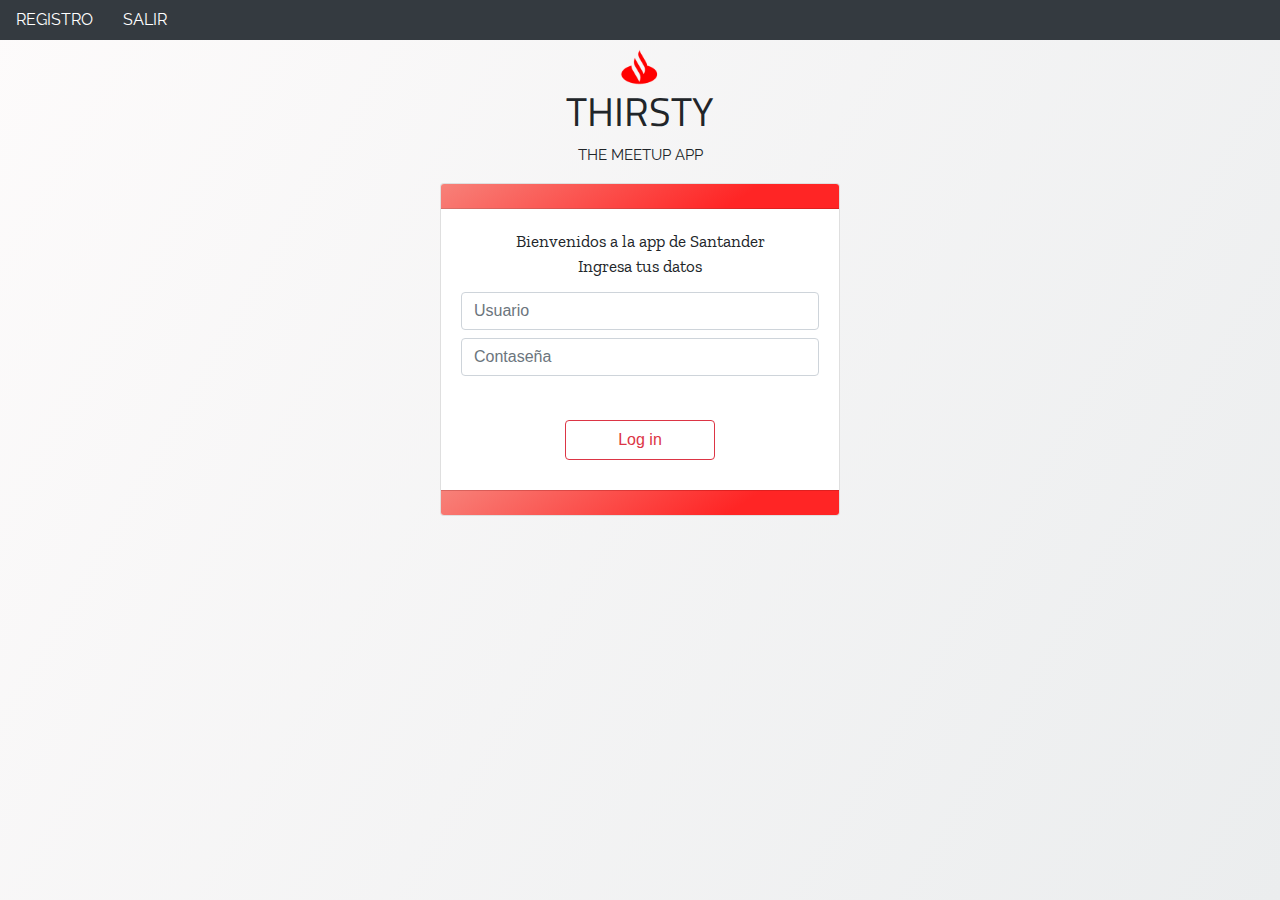
<file: index.html>
<!DOCTYPE html>
<html lang="en">
<head>
    <meta charset="UTF-8">
    <meta name="viewport" content="width=device-width, initial-scale=1.0">
<!--TYPOGRAPHY-->
    <link href="https://fonts.googleapis.com/css2?family=Raleway:wght@800&display=swap" rel="stylesheet">
    <link href="https://fonts.googleapis.com/css2?family=Zilla+Slab:ital@1&display=swap" rel="stylesheet">
    <link href="https://fonts.googleapis.com/css2?family=Titillium+Web:wght@900&display=swap" rel="stylesheet">
<!--BOOSTRAP-->    
    <link rel="stylesheet" href="https://maxcdn.bootstrapcdn.com/bootstrap/4.0.0/css/bootstrap.min.css" integrity="sha384-Gn5384xqQ1aoWXA+058RXPxPg6fy4IWvTNh0E263XmFcJlSAwiGgFAW/dAiS6JXm" crossorigin="anonymous">
    <!--CSS-->
    <link rel="stylesheet" href="css/style.css">
    <!--MY JS-->    
    <script defer src="js/index.js"></script>
    <title>Thirsty</title>
</head>
<body>

 <!--NAVBAR-->
    <nav class="navbar navbar-dark bg-dark">
        <a class="navbar-text" href="html/registro.html">REGISTRO</a>
        <a class="navbar-text" href="index.html">SALIR</a>
    </nav>

    <div class="calc-container">
        <img class="logo-img" src="img/logo.png">
        <h1 class="logo">THIRSTY</h1>
        <p class="slogan">THE MEETUP APP</p>
    </div>

<!--INPUTS-->   
    <div class="card text-center">
        <div class="card-header"></div>
        <div class="card-body">
            <div>
                <p class="card-title">Bienvenidos a la app de Santander <br> Ingresa tus datos</p>
                <form>
                    <div id="inputDate"></div>
                    <input type="text" class="form-control mb-2" id="user" placeholder="Usuario">
                    <input type="password" class="form-control mb-2" id="pass" placeholder="Contaseña">
                    <p id="incomplete-field"></p>
                    <button type="submit" class="btn-calc btn btn-outline-danger" id="submit-btn">Log in</button>
                </form>    
            </div>
        </div>
        <div class="card-footer"></div>
    </div>

</body>
</html>
</file>
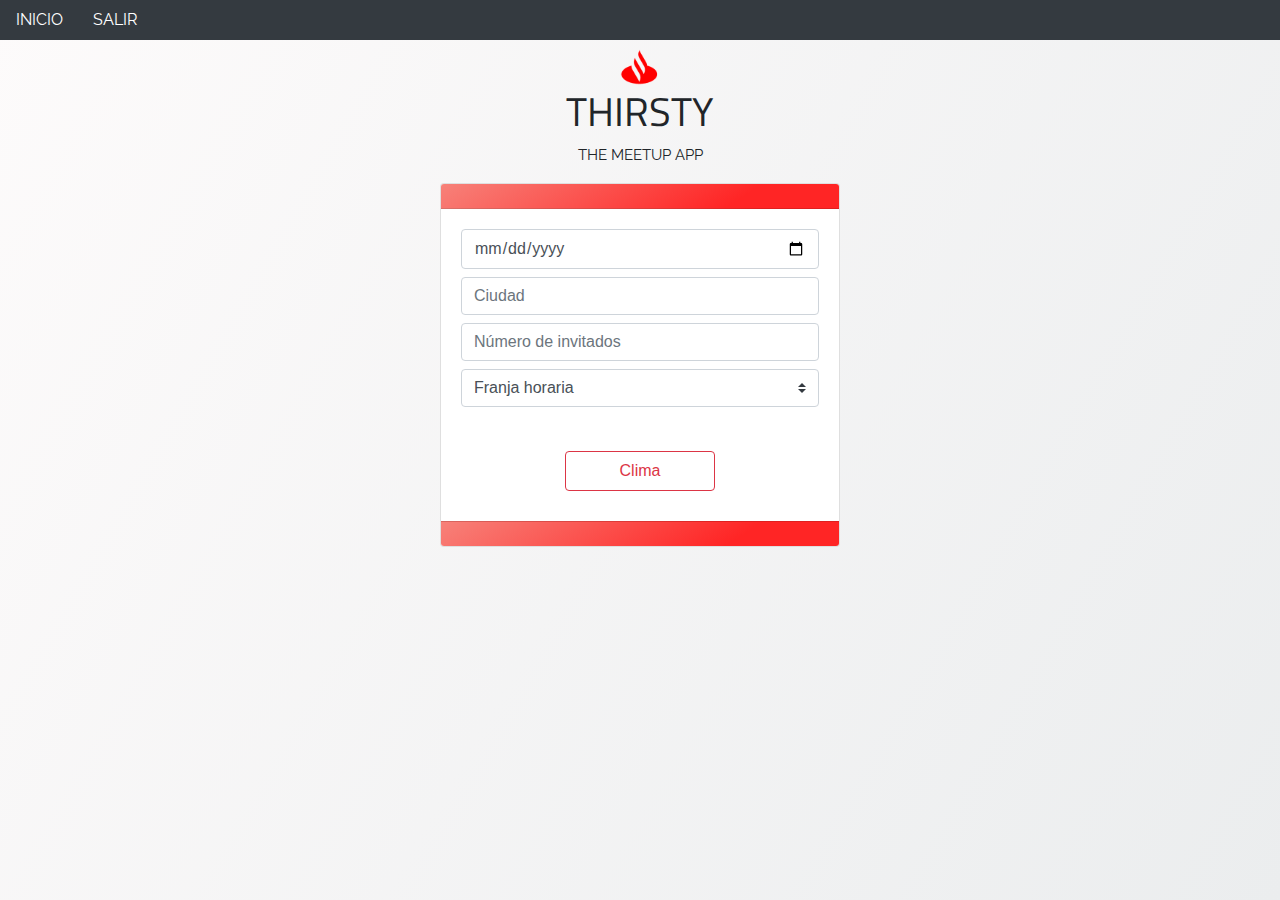
<file: html/calculadora.html>
<!DOCTYPE html>
<html lang="en">
  <head>
    <meta charset="UTF-8" />
    <meta name="viewport" content="width=device-width, initial-scale=1.0" />
    <!--TYPOGRAPHY-->
    <link
      href="https://fonts.googleapis.com/css2?family=Raleway:wght@800&display=swap"
      rel="stylesheet"
    />
    <link
      href="https://fonts.googleapis.com/css2?family=Zilla+Slab:ital@1&display=swap"
      rel="stylesheet"
    />
    <link
      href="https://fonts.googleapis.com/css2?family=Titillium+Web:wght@900&display=swap"
      rel="stylesheet"
    />
    <link
      href="https://fonts.googleapis.com/css2?family=Bree+Serif&display=swap"
      rel="stylesheet"
    />
    <!--BOOSTRAP-->
    <link
      rel="stylesheet"
      href="https://maxcdn.bootstrapcdn.com/bootstrap/4.0.0/css/bootstrap.min.css"
      integrity="sha384-Gn5384xqQ1aoWXA+058RXPxPg6fy4IWvTNh0E263XmFcJlSAwiGgFAW/dAiS6JXm"
      crossorigin="anonymous"
    />
    <!--ICONS-->
    <link
      href="../owfont-master/css/owfont-regular.css"
      rel="stylesheet"
      type="text/css"
    />
    <!--CSS-->
    <link rel="stylesheet" href="../css/style.css" />
    <!--MY JS-->
    <script defer src="../js/calculadora.js"></script>
    <title>Calculadora</title>
  </head>

  <body>
    <!--NAV-->
    <nav class="navbar navbar-dark bg-dark">
      <a class="navbar-text" href="./inicio-admin.html">INICIO</a>
      <a class="navbar-text" href="../index.html">SALIR</a>
    </nav>

    <div class="calc-container">
      <img class="logo-img" src="../img/logo.png" />
      <h1 class="logo">THIRSTY</h1>
      <p class="slogan">THE MEETUP APP</p>
    </div>

    <!--INPUTS-->
    <div class="card text-center">
      <div class="card-header"></div>
      <div class="card-body">
        <div>
          <div id="inputDate"></div>
          <input
            type="text"
            class="form-control mb-2"
            id="inputCity-value"
            placeholder="Ciudad"
          />
          <input
            type="number"
            class="form-control mb-2"
            id="peopleNumber"
            min="0"
            placeholder="Número de invitados"
          />
          <select class="custom-select mr-sm-2" id="selectMoment">
            <option id="defaultSelect" selected>Franja horaria</option>
            <option value="1">Mediodía</option>
            <option value="2">Tarde</option>
            <option value="3">Noche</option>
          </select>
          <p id="incomplete-field"></p>
          <button
            type="submit"
            class="btn-calc btn btn-outline-danger"
            id="calc"
          >
            Clima
          </button>
        </div>
      </div>
      <div class="card-footer"></div>
    </div>

    <!--CLIMA-->
    <div class="contenedor general-weather">
      <div class="location">
        <h1 class="location-timezone"></h1>
      </div>
      <div class="temperature">
        <i id="weatherIcon"></i>
        <h2 class="city-name"></h2>
        <h2 class="degree"></h2>
        <p class="recommend"></p>
        <div p class="temp-description" id="temp-description"></div>
      </div>
    </div>
  </body>
</html>
</file>
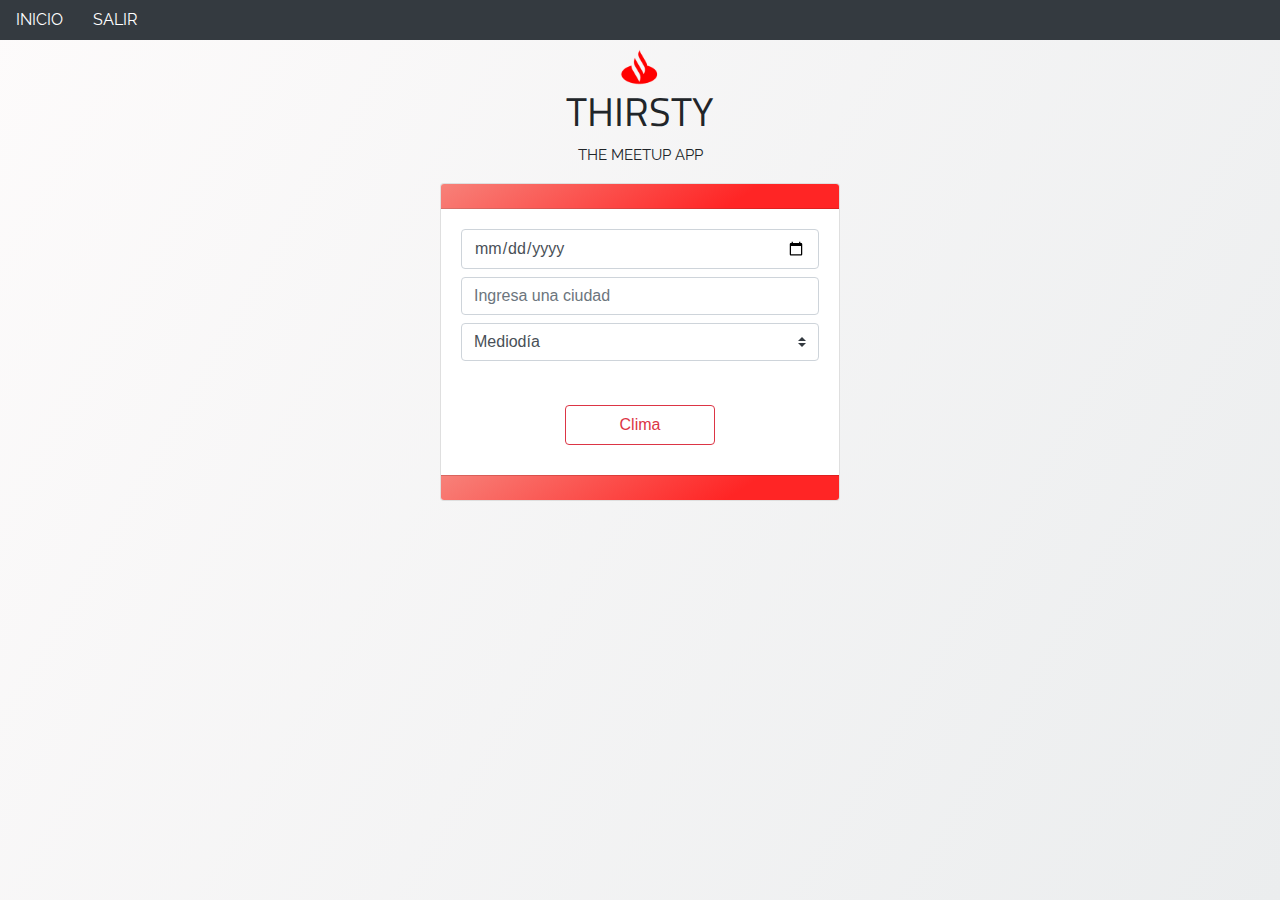
<file: html/clima.html>
<!DOCTYPE html>
<html lang="en">
  <head>
    <meta charset="UTF-8" />
    <meta name="viewport" content="width=device-width, initial-scale=1.0" />
    <!--TYPOGRAPHY-->
    <link
      href="https://fonts.googleapis.com/css2?family=Raleway:wght@800&display=swap"
      rel="stylesheet"
    />
    <link
      href="https://fonts.googleapis.com/css2?family=Zilla+Slab:ital@1&display=swap"
      rel="stylesheet"
    />
    <link
      href="https://fonts.googleapis.com/css2?family=Titillium+Web:wght@900&display=swap"
      rel="stylesheet"
    />
    <!--ICONS-->
    <link
      href="../owfont-master/css/owfont-regular.css"
      rel="stylesheet"
      type="text/css"
    />
    <!--BOOSTRAP-->
    <link
      rel="stylesheet"
      href="https://maxcdn.bootstrapcdn.com/bootstrap/4.0.0/css/bootstrap.min.css"
      integrity="sha384-Gn5384xqQ1aoWXA+058RXPxPg6fy4IWvTNh0E263XmFcJlSAwiGgFAW/dAiS6JXm"
      crossorigin="anonymous"
    />
    <!--CSS-->
    <link rel="stylesheet" href="../css/style.css" />
    <!--MY JS-->
    <script defer src="../js/clima.js"></script>
    <title>Clima</title>
  </head>

  <body>
    <!--NAV-->
    <nav class="navbar navbar-dark bg-dark">
      <a class="navbar-text" href="./inicio-user.html">INICIO</a>
      <a class="navbar-text" href="../index.html">SALIR</a>
    </nav>

    <div class="calc-container">
      <img class="logo-img" src="../img/logo.png" />
      <h1 class="logo">THIRSTY</h1>
      <p class="slogan">THE MEETUP APP</p>
    </div>

    <!--INPUTS-->
    <div class="card text-center">
      <div class="card-header"></div>
      <div class="card-body">
        <div>
          <div id="inputDate"></div>
          <input
            type="text"
            class="form-control mb-2"
            id="inputCity-value"
            placeholder="Ingresa una ciudad"
          />
          <select class="custom-select mr-sm-2" id="selectMoment">
            <option value="1">Mediodía</option>
            <option value="2">Tarde</option>
            <option value="3">Noche</option>
          </select>
          <p id="incomplete-field"></p>
          <button
            type="submit"
            class="btn-calc btn btn-outline-danger"
            id="calc"
          >
            Clima
          </button>
        </div>
      </div>
      <div class="card-footer"></div>
    </div>

    <!--CLIMA-->
    <div class="contenedor general-weather">
      <div class="location">
        <h1 class="location-timezone"></h1>
      </div>
      <div class="temperature">
        <i id="weatherIcon" class="owf owf-3x"></i>
        <h2 class="city-name"></h2>
        <h2 class="degree"></h2>
        <div p class="temp-description" id="temp-description"></div>
      </div>
    </div>
  </body>
</html>
</file>
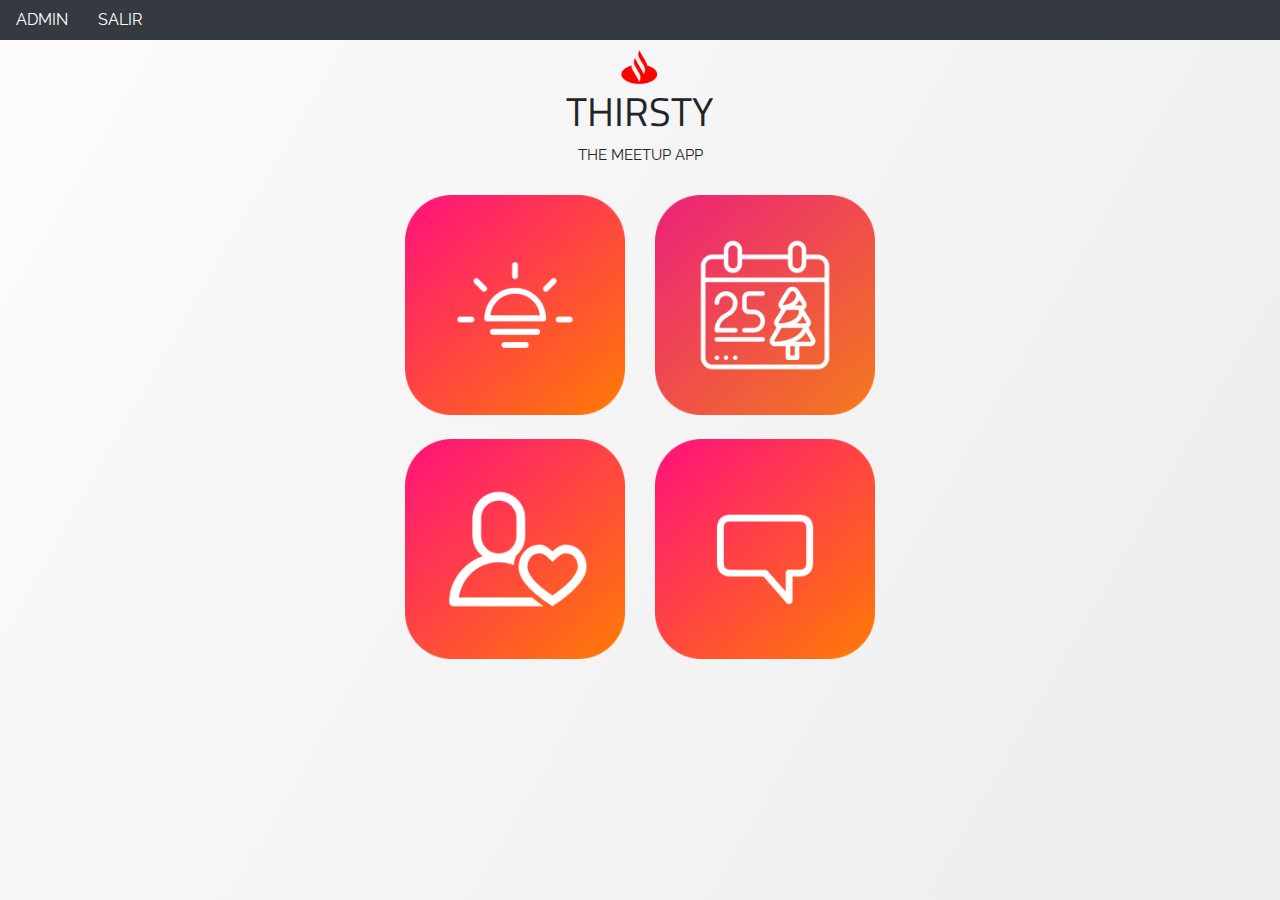
<file: html/inicio-admin.html>
<!DOCTYPE html>
<html lang="en">
  <head>
    <meta charset="UTF-8" />
    <meta name="viewport" content="width=device-width, initial-scale=1.0" />
    <!--TYPOGRAPHY-->
    <link
      href="https://fonts.googleapis.com/css2?family=Raleway:wght@800&display=swap"
      rel="stylesheet"
    />
    <link
      href="https://fonts.googleapis.com/css2?family=Zilla+Slab:ital@1&display=swap"
      rel="stylesheet"
    />
    <link
      href="https://fonts.googleapis.com/css2?family=Titillium+Web:wght@900&display=swap"
      rel="stylesheet"
    />
    <!--BOOSTRAP-->
    <link
      rel="stylesheet"
      href="https://maxcdn.bootstrapcdn.com/bootstrap/4.0.0/css/bootstrap.min.css"
      integrity="sha384-Gn5384xqQ1aoWXA+058RXPxPg6fy4IWvTNh0E263XmFcJlSAwiGgFAW/dAiS6JXm"
      crossorigin="anonymous"
    />
    <!--CSS-->
    <link rel="stylesheet" href="../css/style.css" />
    <!--MY JS-->

    <title>Thirsty</title>
  </head>

  <body>
    <!--NAVBAR-->
    <nav class="navbar navbar-dark bg-dark">
      <a class="navbar-text" href="#">ADMIN</a>
      <a class="navbar-text" href="../index.html">SALIR</a>
    </nav>

    <div class="calc-container">
      <img class="logo-img" src="../img/logo.png" />
      <h1 class="logo">THIRSTY</h1>
      <p class="slogan">THE MEETUP APP</p>
    </div>

    <!--GRID-->
    <div class="grid-content">
      <div class="row columns-style">
        <div class="col col-6">
          <a href="./calculadora.html"
            ><img class="img-fluid" src="../img/weather.png"
          /></a>
        </div>
        <div class="col col-6">
          <a href="./calendario-admin.html"
            ><img class="img-fluid" src="../img/calendar.png"
          /></a>
        </div>
      </div>
      <div class="row columns-style">
        <div class="col col-6">
          <a href="#"><img class="img-fluid" src="../img/user.png" /></a>
        </div>
        <div class="col col-6">
          <a href="#"><img class="img-fluid" src="../img/chat.png" /></a>
        </div>
      </div>
    </div>
  </body>
</html>
</file>
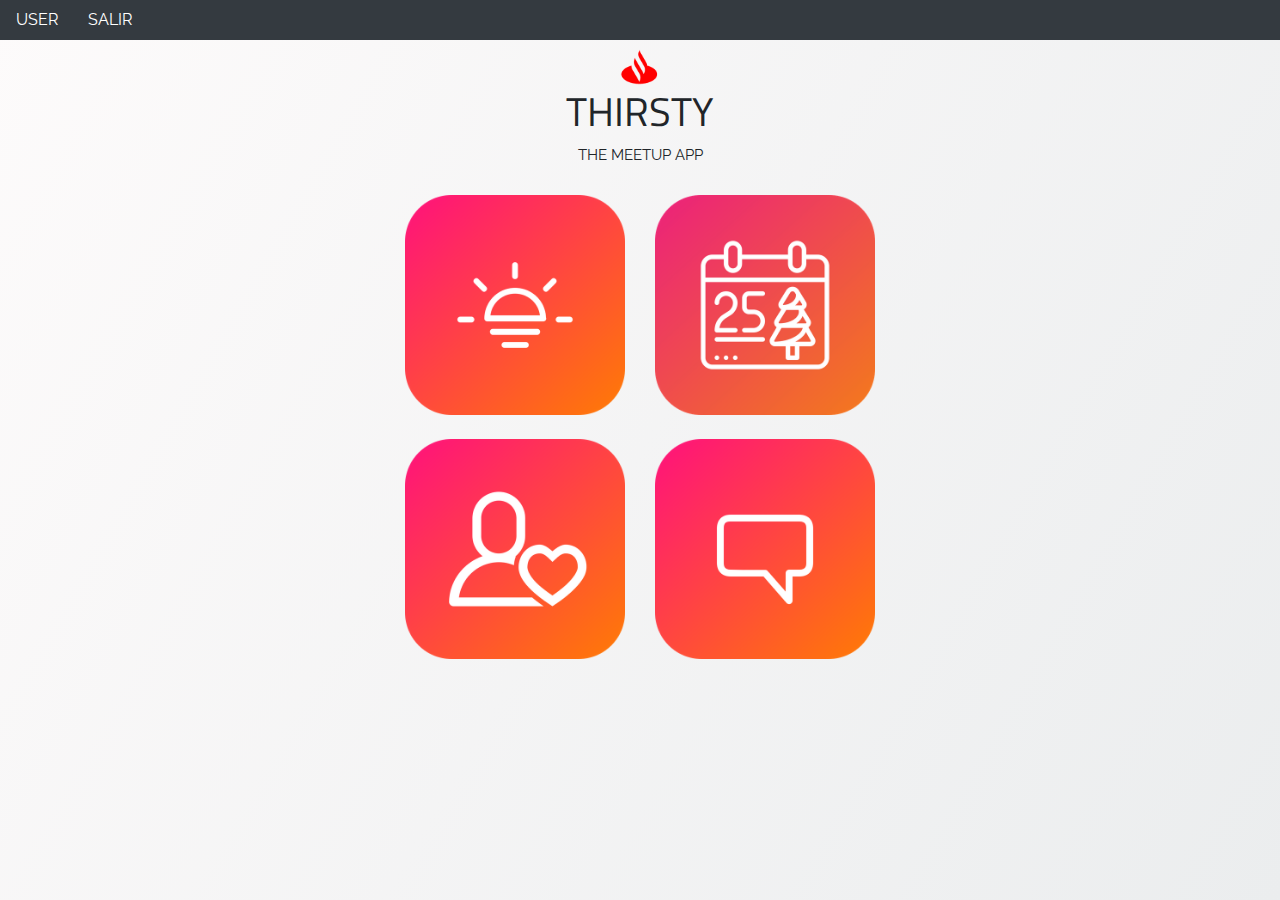
<file: html/inicio-user.html>
<!DOCTYPE html>
<html lang="en">
  <head>
    <meta charset="UTF-8" />
    <meta name="viewport" content="width=device-width, initial-scale=1.0" />
    <!--TYPOGRAPHY-->
    <link
      href="https://fonts.googleapis.com/css2?family=Raleway:wght@800&display=swap"
      rel="stylesheet"
    />
    <link
      href="https://fonts.googleapis.com/css2?family=Zilla+Slab:ital@1&display=swap"
      rel="stylesheet"
    />
    <link
      href="https://fonts.googleapis.com/css2?family=Titillium+Web:wght@900&display=swap"
      rel="stylesheet"
    />
    <!--BOOSTRAP-->
    <link
      rel="stylesheet"
      href="https://maxcdn.bootstrapcdn.com/bootstrap/4.0.0/css/bootstrap.min.css"
      integrity="sha384-Gn5384xqQ1aoWXA+058RXPxPg6fy4IWvTNh0E263XmFcJlSAwiGgFAW/dAiS6JXm"
      crossorigin="anonymous"
    />
    <!--CSS-->
    <link rel="stylesheet" href="../css/style.css" />
    <!--MY JS-->

    <title>Thirsty</title>
  </head>

  <body>
    <!--NAVBAR-->
    <nav class="navbar navbar-dark bg-dark">
      <a class="navbar-text" href="#">USER</a>
      <a class="navbar-text" href="../index.html">SALIR</a>
    </nav>

    <div class="calc-container">
      <img class="logo-img" src="../img/logo.png" />
      <h1 class="logo">THIRSTY</h1>
      <p class="slogan">THE MEETUP APP</p>
    </div>

    <!--GRID-->
    <div class="grid-content">
      <div class="row columns-style">
        <div class="col col-6">
          <a href="./clima.html"
            ><img class="img-fluid" src="../img/weather.png"
          /></a>
        </div>
        <div class="col col-6">
          <a href="./calendario-user.html"
            ><img class="img-fluid" src="../img/calendar.png"
          /></a>
        </div>
      </div>
      <div class="row columns-style">
        <div class="col col-6">
          <a href="#"><img class="img-fluid" src="../img/user.png" /></a>
        </div>
        <div class="col col-6">
          <a href="#"><img class="img-fluid" src="../img/chat.png" /></a>
        </div>
      </div>
    </div>
  </body>
</html>
</file>
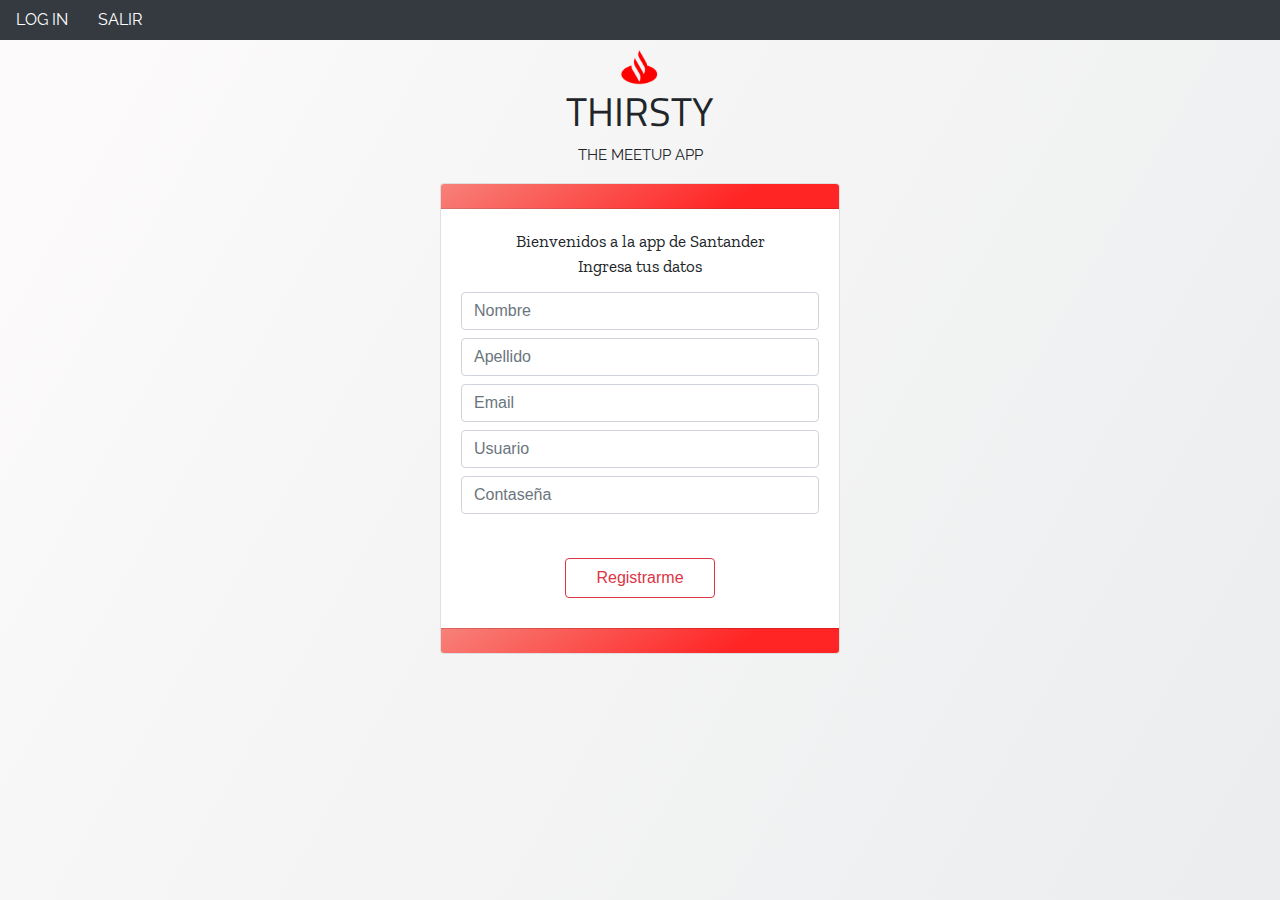
<file: html/registro.html>
<!DOCTYPE html>
<html lang="en">
  <head>
    <meta charset="UTF-8" />
    <meta name="viewport" content="width=device-width, initial-scale=1.0" />
    <!--TYPOGRAPHY-->
    <link
      href="https://fonts.googleapis.com/css2?family=Raleway:wght@800&display=swap"
      rel="stylesheet"
    />
    <link
      href="https://fonts.googleapis.com/css2?family=Zilla+Slab:ital@1&display=swap"
      rel="stylesheet"
    />
    <link
      href="https://fonts.googleapis.com/css2?family=Titillium+Web:wght@900&display=swap"
      rel="stylesheet"
    />
    <!--BOOSTRAP-->
    <link
      rel="stylesheet"
      href="https://maxcdn.bootstrapcdn.com/bootstrap/4.0.0/css/bootstrap.min.css"
      integrity="sha384-Gn5384xqQ1aoWXA+058RXPxPg6fy4IWvTNh0E263XmFcJlSAwiGgFAW/dAiS6JXm"
      crossorigin="anonymous"
    />
    <!--CSS-->
    <link rel="stylesheet" href="../css/style.css" />
    <!--MY JS-->
    <script defer src="../js/registro.js"></script>
    <title>Thirsty</title>
  </head>

  <body>
    <!--NAVBAR-->
    <nav class="navbar navbar-dark bg-dark">
      <a class="navbar-text" href="../index.html">LOG IN</a>
      <a class="navbar-text" href="#">SALIR</a>
    </nav>

    <div class="calc-container">
      <img class="logo-img" src="../img/logo.png" />
      <h1 class="logo">THIRSTY</h1>
      <p class="slogan">THE MEETUP APP</p>
    </div>

    <!--INPUTS-->
    <div class="card text-center">
      <div class="card-header"></div>
      <div class="card-body">
        <div>
          <p class="card-title">
            Bienvenidos a la app de Santander <br />
            Ingresa tus datos
          </p>
          <form id="register-form">
            <div id="inputDate"></div>
            <input
              type="text"
              class="form-control mb-2"
              id="name"
              placeholder="Nombre"
            />
            <input
              type="text"
              class="form-control mb-2"
              id="sureName"
              placeholder="Apellido"
            />
            <input
              type="email"
              class="form-control mb-2"
              id="email"
              placeholder="Email"
            />
            <input
              type="text"
              class="form-control mb-2"
              id="user"
              placeholder="Usuario"
            />
            <input
              type="password"
              class="form-control mb-2"
              id="pass"
              placeholder="Contaseña"
            />
            <p id="incomplete-field"></p>
            <button
              type="submit"
              class="btn-calc btn btn-outline-danger"
              id="submit-btn"
            >
              Registrarme
            </button>
          </form>
        </div>
      </div>
      <div class="card-footer"></div>
    </div>
  </body>
</html>
</file>
<file: css/style.css>
* {
    margin: 0;
    padding: 0;
    box-sizing: border-box;
}

body {
    background: linear-gradient(120deg, #fdfbfb 0%, #ebedee 100%);
    background-repeat: no-repeat;
    background-attachment: fixed;
}


/*NAVEGADOR*/

.navbar-text {
    font-family: Raleway, sans-serif;
}

.navbar-dark .navbar-text {
    color: #FFFF;
}

@media (min-width: 900px) {
    .navbar {
        justify-content: left;
    }
    .navbar-text {
        padding: 0 30px 0 0;
    }
}

.logo-img {
    width: 40px;
    margin-top: 8px;
}

.logo {
    font-family:"Titillium Web", sans-serif;
}

.slogan {
    font-family:"Raleway", sans-serif;
    font-size: 15px;
}


/*LOG-IN*/

.card,
.text-center {
    max-width: 400px;
    width: 90%;
    margin: 0 auto;
}

.card-header,
.card-footer {
    background-color: #f78179;
    background-image: linear-gradient(147deg, #f78179 0%, #FF2525 74%);
}

.card-title {
    font-family:"Zilla Slab", serif;
    font-size: 17px;
}

.wrongPass,
.wrongUser,
.wrongBoth {
    color: red;
    font-family:"Zilla Slab", serif;
}

#incomplete-field {
    height: 24px;
    margin: 10px 0 0;
}


/*INICIO*/

.columns-style {
    margin: 12px 0;
}

.grid-content {
    display: grid;
    margin: 0 auto;
    max-width: 500px;
}

.img-fluid {
    transition: 0.2s ease-in-out;
}

.img-fluid:hover {
    transform: scale(1.1);
}


/*CALENDARIO*/

.fc .fc-toolbar-title {
    font-size: 1em;
    font-family: Raleway, sans-serif;
    margin-left: 3px;
}

.fc-today-button.fc-button.fc-button-primary {
    background-color: red;
    border-color: red;
}


/*CALCULADORA INPUTS - BUTTON*/

.btn.btn-outline-danger {
    margin: 10px;
}

.calc-container {
    display: flex;
    justify-content: center;
    align-items: center;
    flex-direction: column;
}

.btn-calc {
    height: 40px;
    width: 150px;
    background-color: white;
}


/*WEATHER VIEW*/

#incomplete-field {
    font-family:"Zilla Slab", serif;
    color: red;
}

.general-weather {
    display: flex;
    justify-content: center;
    text-align: center;
    align-items: center;
    flex-direction: column;
    padding: 0;
}

.general-weather:empty {
    display: none;
}

.temperature:empty {
    display: none;
}

.owf-800 {
    color: orange;
}

.city-name {
    font-family: Raleway, sans-serif;
    margin: 0px;
}

.degree {
    font-family: Raleway, sans-serif;
    color: red;
}

.recommend {
    font-family: 'Bree Serif', serif;
    color: black;
    margin: 5px 15px;
    font-size: 20px;
}

.temp-description {
    font-family:"Zilla Slab", serif;
    color: white;
    margin: 0px 40px 10px;
    padding: 10px 10px;
    border-radius: 20px;
}
</file>
<file: owfont-master/css/owfont-regular.css>
/*!
 *  owfont-regular 1.0.0 by Deniz Fuchidzhiev - http://websygen.com
 *  License - font: SIL OFL 1.1, css: MIT License
 */
/* FONT PATH
 * -------------------------- */
@font-face {
  font-family: 'owfont';
  src: url('../fonts/owfont-regular.eot?v=1.0.0');
  src: url('../fonts/owfont-regular.eot?#iefix&v=1.0.0') format('embedded-opentype'),
	   url('../fonts/owfont-regular.woff') format('woff'),
	   url('../fonts/owfont-regular.ttf') format('truetype'),
	   url('../fonts/owfont-regular.svg#owf-regular') format('svg');
  font-weight: normal;
  font-style: normal;
}
.owf {
  display: inline-block;
  font: normal normal normal 14px/1 owfont;
  font-size: inherit;
  text-rendering: auto;
  -webkit-font-smoothing: antialiased;
  -moz-osx-font-smoothing: grayscale;
  transform: translate(0, 0);
}
/* makes the font 33% larger relative to the icon container */
.owf-lg {
  font-size: 1.33333333em;
  line-height: 0.75em;
  vertical-align: -15%;
}
.owf-2x {
  font-size: 2em;
}
.owf-3x {
  font-size: 3em;
}
.owf-4x {
  font-size: 4em;
}
.owf-5x {
  font-size: 5em;
}
.owf-fw {
  width: 1.28571429em;
  text-align: center;
}
.owf-ul {
  padding-left: 0;
  margin-left: 2.14285714em;
  list-style-type: none;
}
.owf-ul > li {
  position: relative;
}
.owf-li {
  position: absolute;
  left: -2.14285714em;
  width: 2.14285714em;
  top: 0.14285714em;
  text-align: center;
}
.owf-li.owf-lg {
  left: -1.85714286em;
}
.owf-border {
  padding: .2em .25em .15em;
  border: solid 0.08em #eeeeee;
  border-radius: .1em;
}
.owf-pull-right {
  float: right;
}
.owf-pull-left {
  float: left;
}
.owf.owf-pull-left {
  margin-right: .3em;
}
.owf.owf-pull-right {
  margin-left: .3em;
}

/* owfont uses the Unicode Private Use Area (PUA) to ensure screen
   readers do not read off random characters that represent icons */
   
/*   Weather Condition Codes    */
   
/*   Thunderstorm - - - - - - - - - - - - - - - - - - - - - - - - - - - - - - - - - - - -    */
   
/* thunderstorm with light rain */
.owf-200:before,
.owf-200-d:before,
.owf-200-n:before {
  content:"\EB28";
}
/* thunderstorm with rain */
.owf-201:before,
.owf-201-d:before,
.owf-201-n:before {
  content:"\EB29";
}
/* thunderstorm with heavy rain */
.owf-202:before,
.owf-202-d:before,
.owf-202-n:before {
  content:"\EB2A";
}
/*  light thunderstorm  */
.owf-210:before,
.owf-210-d:before,
.owf-210-n:before {
  content:"\EB32";
}
/*  thunderstorm  */
.owf-211:before,
.owf-211-d:before,
.owf-211-n:before {
  content:"\EB33";
}
/*   heavy thunderstorm   */
.owf-212:before,
.owf-212-d:before,
.owf-212-n:before {
  content:"\EB34";
}
/*   ragged thunderstorm   */
.owf-221:before,
.owf-221-d:before,
.owf-221-n:before {
  content:"\EB3D";
}
/*  thunderstorm with light drizzle    */
.owf-230:before,
.owf-230-d:before,
.owf-230-n:before {
  content:"\EB46";
}
/*  thunderstorm with drizzle     */
.owf-231:before,
.owf-231-d:before,
.owf-231-n:before {
  content:"\EB47";
}
/* thunderstorm with heavy drizzle     */
.owf-232:before,
.owf-232-d:before,
.owf-232-n:before {
  content:"\EB48";
}

/*   Drizzle - - - - - - - - - - - - - - - - - - - - - - - - - - - - - - - - - - - -    */

/*  light intensity drizzle */
.owf-300:before,
.owf-300-d:before,
.owf-300-n:before {
  content:"\EB8C";
}
/*  drizzle */
.owf-301:before,
.owf-301-d:before,
.owf-301-n:before {
  content:"\EB8D";
}
/*  heavy intensity drizzle  */
.owf-302:before,
.owf-302-d:before,
.owf-302-n:before {
  content:"\EB8E";
}
/*   light intensity drizzle rain  */
.owf-310:before,
.owf-310-d:before,
.owf-310-n:before {
  content:"\EB96";
}
/*  drizzle rain  */
.owf-311:before,
.owf-311-d:before,
.owf-311-n:before {
  content:"\EB97";
}
/* heavy intensity drizzle rain */
.owf-312:before,
.owf-312-d:before,
.owf-312-n:before {
  content:"\EB98";
}
/* shower rain and drizzle  */
.owf-313:before,
.owf-313-d:before,
.owf-313-n:before {
  content:"\EB99";
}
/* heavy shower rain and drizzle*/
.owf-314:before,
.owf-314-d:before,
.owf-314-n:before {
  content:"\EB9A";
}
/* shower drizzle */
.owf-321:before,
.owf-321-d:before,
.owf-321-n:before {
  content:"\EBA1";
}

/*   Rain - - - - - - - - - - - - - - - - - - - - - - - - - - - - - - - - - - - -    */

/* light rain  */
.owf-500:before,
.owf-500-d:before,
.owf-500-n:before {
  content:"\EC54";
}
/* moderate rain  */
.owf-501:before,
.owf-501-d:before,
.owf-501-n:before {
  content:"\EC55";
}
/* heavy intensity rain  */
.owf-502:before,
.owf-502-d:before,
.owf-502-n:before {
  content:"\EC56";
}
/* very heavy rain   */
.owf-503:before,
.owf-503-d:before,
.owf-503-n:before {
  content:"\EC57";
}
/* extreme rain    */
.owf-504:before,
.owf-504-d:before,
.owf-504-n:before {
  content:"\EC58";
}
/* freezing rain    */
.owf-511:before,
.owf-511-d:before,
.owf-511-n:before {
  content:"\EC5F";
}
/*  light intensity shower rain    */
.owf-520:before,
.owf-520-d:before,
.owf-520-n:before {
  content:"\EC68";
}
/* shower rain  */
.owf-521:before,
.owf-521-d:before,
.owf-521-n:before {
  content:"\EC69";
}
/*  heavy intensity shower rain  */
.owf-522:before,
.owf-522-d:before,
.owf-522-n:before {
  content:"\EC6A";
}
/* ragged shower rain  */
.owf-531:before,
.owf-531-d:before,
.owf-531-n:before {
  content:"\EC73";
}

/*   Snow - - - - - - - - - - - - - - - - - - - - - - - - - - - - - - - - - - - -    */

/* light snow  */
.owf-600:before,
.owf-600-d:before,
.owf-600-n:before {
  content:"\ECB8";
}
/*  snow  */
.owf-601:before,
.owf-601-d:before,
.owf-601-n:before {
  content:"\ECB9";
}
/*   heavy snow   */
.owf-602:before,
.owf-602-d:before,
.owf-602-n:before {
  content:"\ECBA";
}
/*  sleet  */
.owf-611:before,
.owf-611-d:before,
.owf-611-n:before {
  content:"\ECC3";
}
/*   shower sleet */
.owf-612:before,
.owf-612-d:before,
.owf-612-n:before {
  content:"\ECC4";
}
/* light rain and snow */
.owf-615:before,
.owf-615-d:before,
.owf-615-n:before {
  content:"\ECC7";
}
/* rain and snow  */
.owf-616:before,
.owf-616-d:before,
.owf-616-n:before {
  content:"\ECC8";
}
/* light shower snow  */
.owf-620:before,
.owf-620-d:before,
.owf-620-n:before {
  content:"\ECCC";
}
/* shower snow  */
.owf-621:before,
.owf-621-d:before,
.owf-621-n:before {
  content:"\ECCD";
}
/* heavy shower snow  */
.owf-622:before,
.owf-622-d:before,
.owf-622-n:before {
  content:"\ECCE";
}

/*   Atmosphere - - - - - - - - - - - - - - - - - - - - - - - - - - - - - - - - - - - -    */

/* mist */
.owf-701:before,
.owf-701-d:before,
.owf-701-n:before {
  content:"\ED1D";
}
/* smoke */
.owf-711:before,
.owf-711-d:before,
.owf-711-n:before {
  content:"\ED27";
}
/* haze */
.owf-721:before,
.owf-721-d:before,
.owf-721-n:before {
  content:"\ED31";
}
/* Sand/Dust Whirls */
.owf-731:before,
.owf-731-d:before,
.owf-731-n:before {
  content:"\ED3B";
}
/* Fog */
.owf-741:before,
.owf-741-d:before,
.owf-741-n:before {
  content:"\ED45";
}
/* sand */
.owf-751:before,
.owf-751-d:before,
.owf-751-n:before {
  content:"\ED4F";
}
/* dust */
.owf-761:before,
.owf-761-d:before,
.owf-761-n:before {
  content:"\ED59";
}
/*  VOLCANIC ASH  */
.owf-762:before,
.owf-762-d:before,
.owf-762-n:before {
  content:"\ED5A";
}
/* SQUALLS */
.owf-771:before,
.owf-771-d:before,
.owf-771-n:before {
  content:"\ED63";
}
/* TORNADO */
.owf-781:before,
.owf-781-d:before,
.owf-781-n:before {
  content:"\ED6D";
}

/*   Clouds - - - - - - - - - - - - - - - - - - - - - - - - - - - - - - - - - - - -    */

/*  sky is clear  */  /*  Calm  */
.owf-800:before,
.owf-800-d:before,
.owf-951:before,
.owf-951-d:before {
  content:"\ED80";
}
.owf-800-n:before,
.owf-951-n:before {
  content:"\F168";
}
/*  few clouds   */
.owf-801:before,
.owf-801-d:before {
  content:"\ED81";
}
.owf-801-n:before {
  content:"\F169";
}
/* scattered clouds */
.owf-802:before,
.owf-802-d:before {
  content:"\ED82";
}
.owf-802-n:before {
  content:"\F16A";
}
/* broken clouds  */
.owf-803:before,
.owf-803-d:before,
.owf-803-n:before {
  content:"\ED83";
}
/* overcast clouds  */
.owf-804:before,
.owf-804-d:before,
.owf-804-n:before {
  content:"\ED84";
}

/*   Extreme - - - - - - - - - - - - - - - - - - - - - - - - - - - - - - - - - - - -    */

/* tornado  */
.owf-900:before,
.owf-900-d:before,
.owf-900-n:before {
  content:"\EDE4";
}
/*  tropical storm  */
.owf-901:before,
.owf-901-d:before,
.owf-901-n:before {
  content:"\EDE5";
}
/* hurricane */
.owf-902:before,
.owf-902-d:before,
.owf-902-n:before {
  content:"\EDE6";
}
/* cold */
.owf-903:before,
.owf-903-d:before,
.owf-903-n:before {
  content:"\EDE7";
}
/* hot */
.owf-904:before,
.owf-904-d:before,
.owf-904-n:before {
  content:"\EDE8";
}
/* windy */
.owf-905:before,
.owf-905-d:before,
.owf-905-n:before {
  content:"\EDE9";
}
/* hail */
.owf-906:before,
.owf-906-d:before,
.owf-906-n:before {
  content:"\EDEA";
}

/*   Additional - - - - - - - - - - - - - - - - - - - - - - - - - - - - - - - - - - - -    */

/* Setting */
.owf-950:before,
.owf-950-d:before,
.owf-950-n:before {
  content:"\EE16";
}
/*  Light breeze  */
.owf-952:before,
.owf-952-d:before,
.owf-952-n:before {
  content:"\EE18";
}
/*  Gentle Breeze  */
.owf-953:before,
.owf-953-d:before,
.owf-953-n:before {
  content:"\EE19";
}
/*  Moderate breeze  */
.owf-954:before,
.owf-954-d:before,
.owf-954-n:before {
  content:"\EE1A";
}
/* Fresh Breeze  */
.owf-955:before,
.owf-955-d:before,
.owf-955-n:before {
  content:"\EE1B";
}
/* Strong  Breeze  */
.owf-956:before,
.owf-956-d:before,
.owf-956-n:before {
  content:"\EE1C";
}
/* High wind, near gale  */
.owf-957:before,
.owf-957-d:before,
.owf-957-n:before {
  content:"\EE1D";
}
/* Gale */
.owf-958:before,
.owf-958-d:before,
.owf-958-n:before {
  content:"\EE1E";
}
/*  Severe Gale  */
.owf-959:before,
.owf-959-d:before,
.owf-959-n:before {
  content:"\EE1F";
}
/* Storm */
.owf-960:before,
.owf-960-d:before,
.owf-960-n:before {
  content:"\EE20";
}
/*  Violent Storm  */
.owf-961:before,
.owf-961-d:before,
.owf-961-n:before {
  content:"\EE21";
}
/* Hurricane */
.owf-962:before,
.owf-962-d:before,
.owf-962-n:before {
  content:"\EE22";
}
</file>
